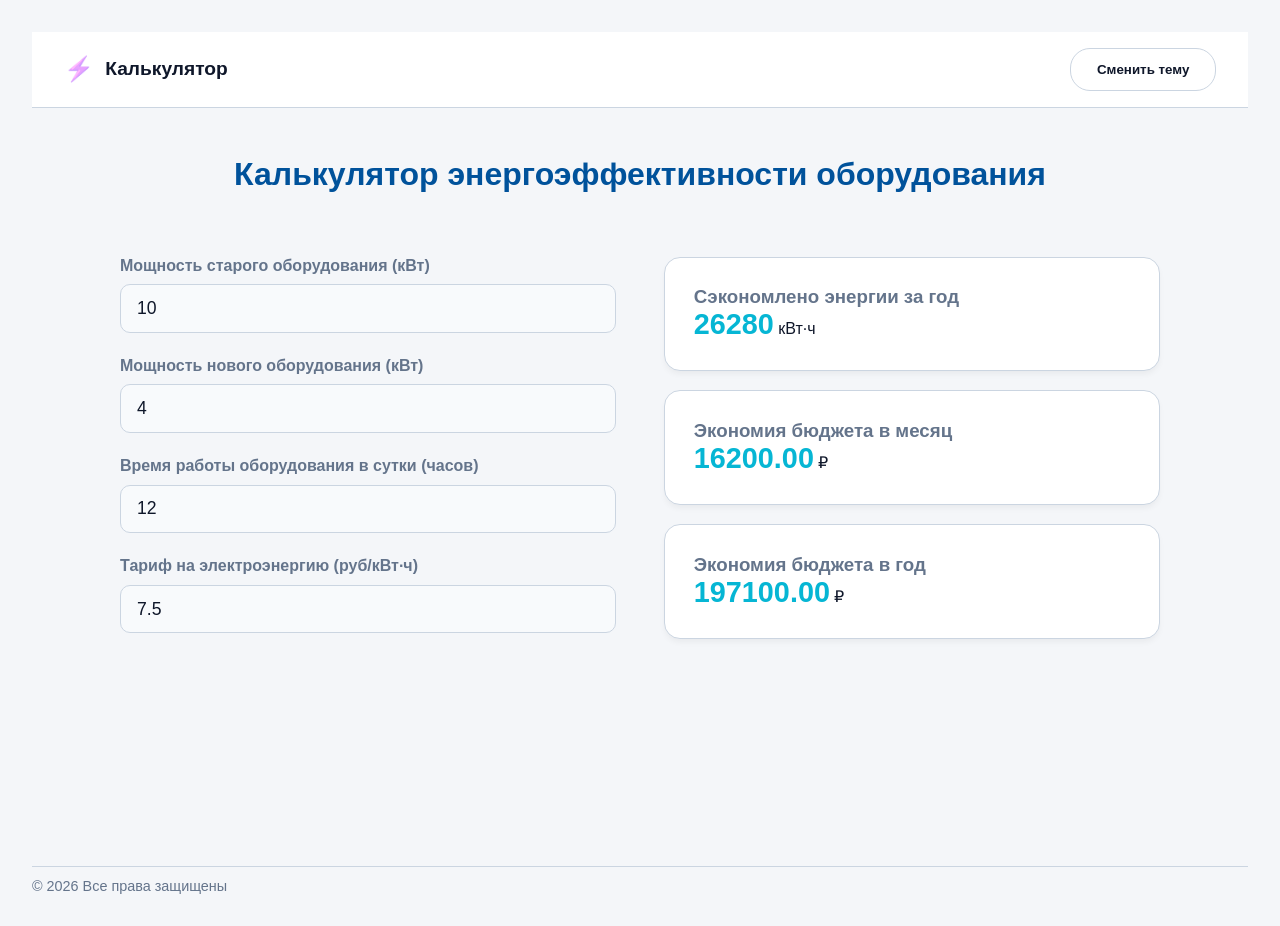
<file: Проекты/Energy calculator/index.html>
<!DOCTYPE html>
<html lang="ru">

<head>
    <meta charset="UTF-8">
    <meta name="viewport" content="width=device-width, initial-scale=1.0">
    <title>Расчёт окупаемости энергосбережения</title>
    <link rel="stylesheet" href="style.css">
</head>

<body>
    <header class="calc-header">
        <div class="calc-logo"><span>⚡</span> Калькулятор</div>
    <button type="button" class="theme-toggle-btn">Сменить тему</button>
    </header>
    <main class="calc-container">
        <h1>Калькулятор энергоэффективности оборудования</h1>
        <div class="calc-wrapper">
            <form class="calc-form">
                <div class="input-group">
                    <label for="old-power">Мощность старого оборудования (кВт) </label>
                    <input type="number" id="old-power" value="10" min="0" step="0.1">
                </div>
                <div class="input-group">
                    <label for="new-power">Мощность нового оборудования (кВт)</label>
                    <input type="number" id="new-power" value="4" min="0" step="0.1">
                </div>
                <div class="input-group">
                    <label for="work-hours">Время работы оборудования в сутки (часов)</label>
                    <input type="number" id="work-hours" value="12" min="0" max="24" step="1">
                </div>
                <div class="input-group">
                    <label for="energy-tariff">Тариф на электроэнергию (руб/кВт·ч)</label>
                    <input type="number" id="energy-tariff" value="7.5" min="0" step="0.01">
                </div>
            </form>
            <div class="calc-results">
                <div class="result-card">
                    <h3>Сэкономлено энергии за год</h3>
                    <p><span id="res-energy">0</span> кВт·ч</p>
                </div>

                <div class="result-card">
                    <h3>Экономия бюджета в месяц</h3>
                    <p><span id="res-month">0</span> ₽</p>
                </div>

                <div class="result-card">
                    <h3>Экономия бюджета в год</h3>
                    <p><span id="res-year">0</span> ₽</p>
                </div>
            </div>
        </div>
    </main>
<footer class="calc-footer">
<p>&copy; 2026 Все права защищены</p>
</footer>
</body>
<script src="script.js"></script>

</html>
</file>
<file: Проекты/Energy calculator/style.css>
:root {
    --bg-color: #f4f6f9;
    --card-bg: #ffffff;
    --card-border: #cbd5e1;
    --text-main: #0f172a;
    --text-muted: #64748b;
    --accent-color: #00529b;
    --neon-glow: #06b6d4;
    --input-bg: #f8fafc;
}

body.dark-theme {
    --bg-color: #0f1115;
    --card-bg: #161920;
    --card-border: #2a313e;
    --text-main: #f1f5f9;
    --text-muted: #94a3b8;
    --accent-color: #10b981;
    --neon-glow: #34d399;
    --input-bg: #1f242f;
}

*{
    margin:0;
    padding:0;
    box-sizing: border-box;
}
.calc-header{
    display: flex;
    justify-content: space-between;
    align-items: center;
    background-color: var(--card-bg);
    border-bottom: 1px solid var(--card-border);
    padding: 1rem 2rem;
}

.calc-logo{
    font-weight: 700;
    color: var(--text-main);
    font-size:1.2rem;
    display: flex;
    align-items: center;
    gap: 0.5rem;
}

.calc-logo span {
    filter: drop-shadow(0 0 5px #06b6d4);
    filter: hue-rotate(200deg) saturate(3);
    font-size: 1.5rem;
    margin-right: 0.2rem;
}

body {
   background-color: var(--bg-color);
   color: var(--text-main);
   font-family: 'Inter', sans-serif;
   padding: 2rem;
   transition: background-color 0.3s ease, color 0.3s ease;
}

/* Дизайн кнопки темы */
.theme-toggle-btn {
    background-color: var(--card-bg);
    color: var(--text-main);
    border: 1px solid var(--card-border);
    border-radius:  20px;
    padding: 0.8rem 1.6rem;
    cursor: pointer;
    font-weight: 600;
    transition: border-color 0.3s ease, color 0.3s ease;
}
.theme-toggle-btn:hover{
    color: var(--accent-color);
    border-color: var(--accent-color);
}

.calc-container {
    max-width: 65rem;
    margin:3rem auto 0 auto;
}

h1 {
    text-align: center;
    color: var(--accent-color);
    margin-bottom: 4rem;
}

.calc-wrapper {
    display: flex;
    gap: 3rem;
    flex-wrap:  wrap;
}

.calc-form {
    flex: 1 1 25rem;
}

.calc-results {
    flex: 1 1 25rem;
}

.input-group {
    display: flex;
    flex-direction: column;
    gap: 0.6rem;
    margin-bottom: 1.5rem;
}

label {
    color: var(--text-muted);
    font-weight: 600;
}

input {
    background-color: var(--input-bg);
    border: 1px solid var(--card-border);;
    color: var(--text-main);
     padding: 0.8rem 1rem;
    border-radius:  10px;
    font-size: 1.1rem;
    outline: none;
    transition: border-color 0.25s ease, box-shadow 0.25s ease;
}

input:focus {
    border-color: var(--neon-glow);
     box-shadow: 0 0 12px rgba(6, 182, 212, 0.25);
}

.result-card {
    background-color: var(--card-bg);
     border: 1px solid var(--card-border);
       border-radius: 16px;
    padding: 1.8rem;
    margin-bottom: 1.2rem;
     box-shadow: 0 4px 6px -1px rgba(0, 0, 0, 0.05);
}

h3 {
    color: var(--text-muted);
}

p span {
    font-size: 1.8rem;
    font-weight: 600;
    color: var(--neon-glow);
}

.calc-footer{
    margin-top: 13rem;
    border-top: 1px solid var(--card-border);
}

.calc-footer p {
    padding-top: 0.7rem;
    font-size: 0.9rem;
    color: var(--text-muted);
}
</file>
